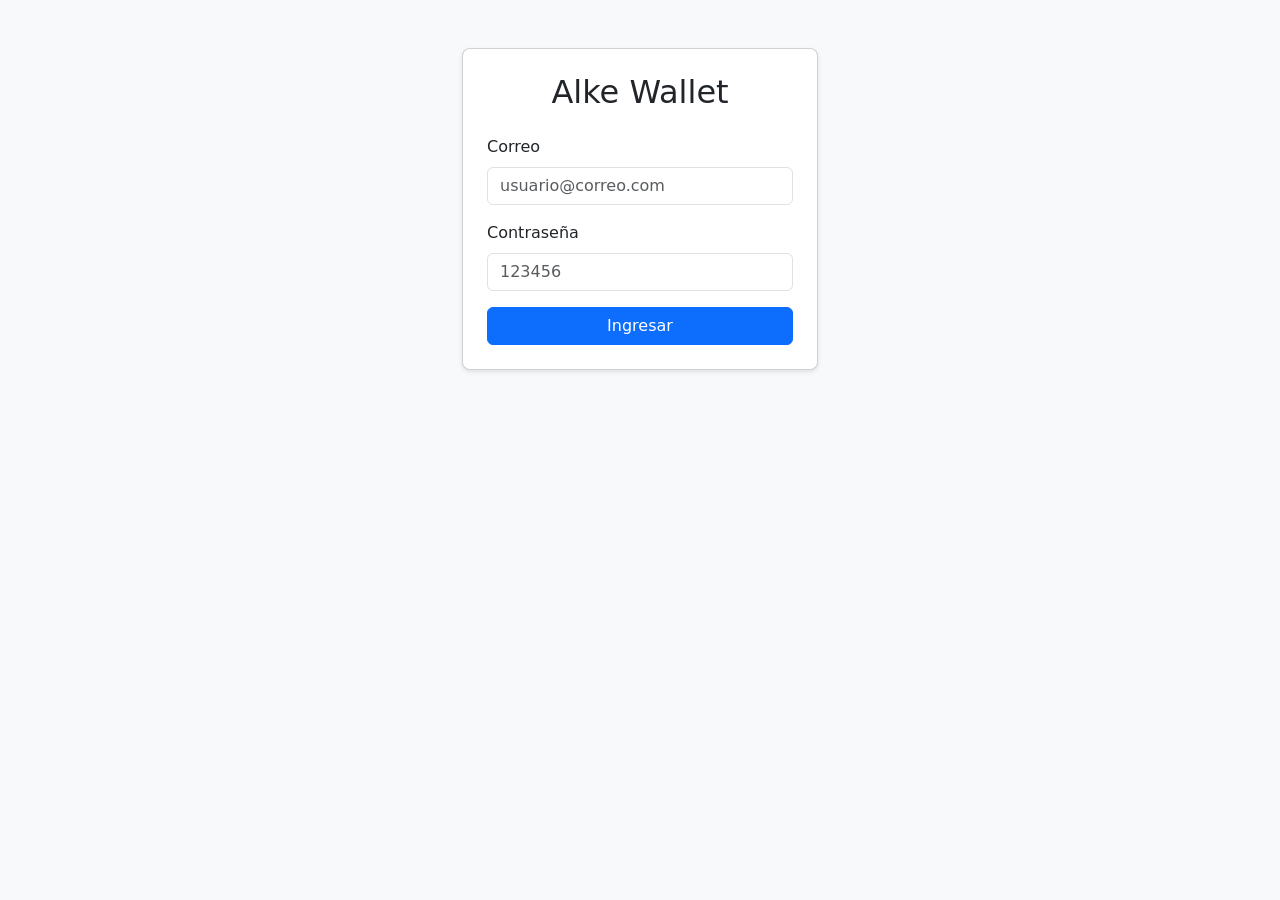
<file: index.html>
<!DOCTYPE html>
<html lang="es">
<head>
    <meta charset="UTF-8">
    <meta name="viewport" content="width=device-width, initial-scale=1.0">
    <title>Alke Wallet - Login</title>
    <link href="https://cdn.jsdelivr.net/npm/bootstrap@5.3.0/dist/css/bootstrap.min.css" rel="stylesheet">
    <link rel="stylesheet" href="css/styles.css">
</head>
<body class="bg-light">

    <div class="container mt-5">
        <div class="row justify-content-center">
            <div class="col-md-4">
                <div class="card p-4">
                    <h2 class="text-center mb-4">Alke Wallet</h2>
                    
                    <form id="loginForm">
                        <div class="mb-3">
                            <label class="form-label">Correo</label>
                            <input type="email" id="email" class="form-control" placeholder="usuario@correo.com" required>
                        </div>
                        <div class="mb-3">
                            <label class="form-label">Contraseña</label>
                            <input type="password" id="password" class="form-control" placeholder="123456" required>
                        </div>
                        
                        <div id="error" class="alert alert-danger d-none">
                            Datos incorrectos, intente de nuevo.
                        </div>

                        <button type="submit" class="btn btn-primary w-100">Ingresar</button>
                    </form>
                </div>
            </div>
        </div>
    </div>

    <script src="https://code.jquery.com/jquery-3.6.0.min.js"></script>
    <script src="js/main.js"></script>
</body>
</html>
</file>
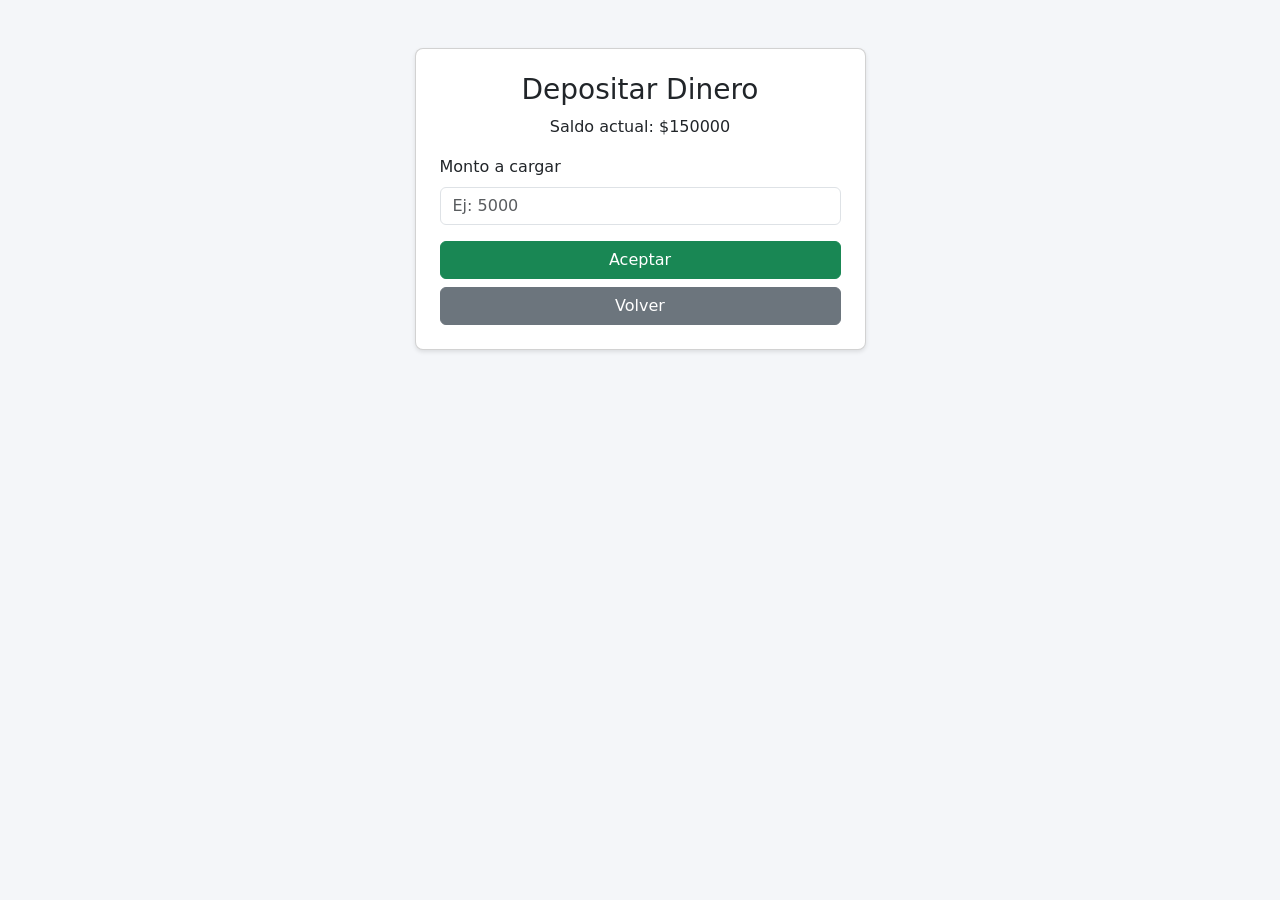
<file: deposit.html>
<!DOCTYPE html>
<html lang="es">
<head>
    <meta charset="UTF-8">
    <meta name="viewport" content="width=device-width, initial-scale=1.0">
    <title>Alke Wallet - Depósito</title>
    <link href="https://cdn.jsdelivr.net/npm/bootstrap@5.3.0/dist/css/bootstrap.min.css" rel="stylesheet">
    <link rel="stylesheet" href="css/styles.css">
</head>
<body>

    <div class="container mt-5">
        <div class="row justify-content-center">
            <div class="col-md-5">
                <div class="card p-4">
                    <h3 class="text-center">Depositar Dinero</h3>
                    <p class="text-center">Saldo actual: <span class="verSaldo">$150000</span></p>

                    <form id="formDeposito">
                        <div class="mb-3">
                            <label class="form-label">Monto a cargar</label>
                            <input type="number" id="monto" class="form-control" placeholder="Ej: 5000" required>
                        </div>
                        <button type="submit" class="btn btn-success w-100 mb-2">Aceptar</button>
                        <a href="menu.html" class="btn btn-secondary w-100">Volver</a>
                    </form>

                    <div id="mensaje" class="alert alert-success mt-3 d-none">
                        ¡Carga realizada!
                    </div>
                </div>
            </div>
        </div>
    </div>

    <script src="https://code.jquery.com/jquery-3.6.0.min.js"></script>
    <script src="js/main.js"></script>
</body>
</html>
</file>
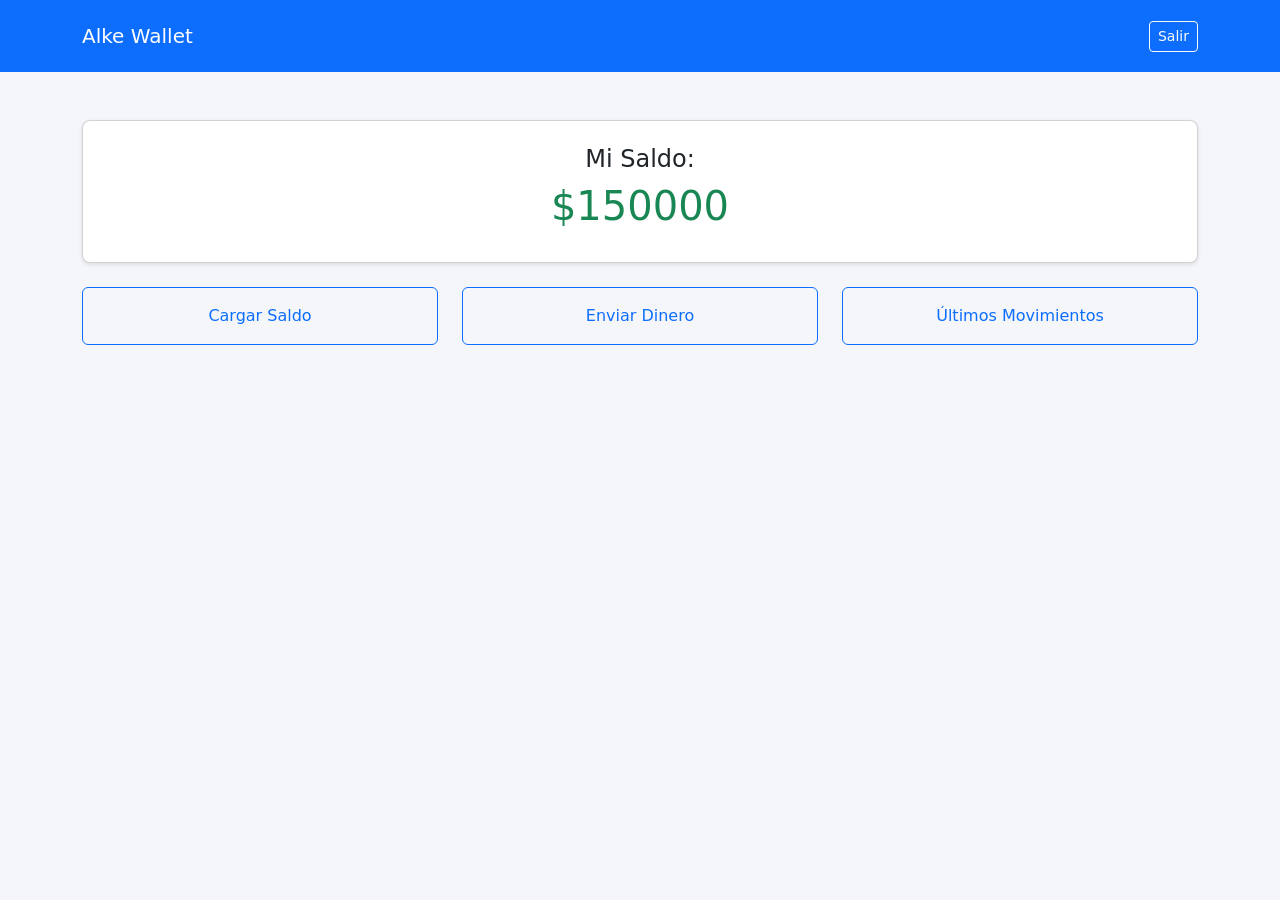
<file: menu.html>
<!DOCTYPE html>
<html lang="es">
<head>
    <meta charset="UTF-8">
    <meta name="viewport" content="width=device-width, initial-scale=1.0">
    <title>Alke Wallet - Menú</title>
    <link href="https://cdn.jsdelivr.net/npm/bootstrap@5.3.0/dist/css/bootstrap.min.css" rel="stylesheet">
    <link rel="stylesheet" href="css/styles.css">
</head>
<body>

    <nav class="navbar navbar-dark bg-primary p-3">
        <div class="container">
            <span class="navbar-brand">Alke Wallet</span>
            <button id="btnSalir" class="btn btn-outline-light btn-sm">Salir</button>
        </div>
    </nav>

    <div class="container text-center mt-5">
        <div class="card p-4 mb-4">
            <h4>Mi Saldo:</h4>
            <h1 id="verSaldo" class="text-success">$150000</h1>
        </div>

        <div class="row">
            <div class="col-md-4 mb-2">
                <a href="deposit.html" class="btn btn-outline-primary w-100 p-3">Cargar Saldo</a>
            </div>
            <div class="col-md-4 mb-2">
                <a href="sendmoney.html" class="btn btn-outline-primary w-100 p-3">Enviar Dinero</a>
            </div>
            <div class="col-md-4 mb-2">
                <a href="transactions.html" class="btn btn-outline-primary w-100 p-3">Últimos Movimientos</a>
            </div>
        </div>
    </div>

    <script src="https://code.jquery.com/jquery-3.6.0.min.js"></script>
    <script src="js/main.js"></script>
</body>
</html>
</file>
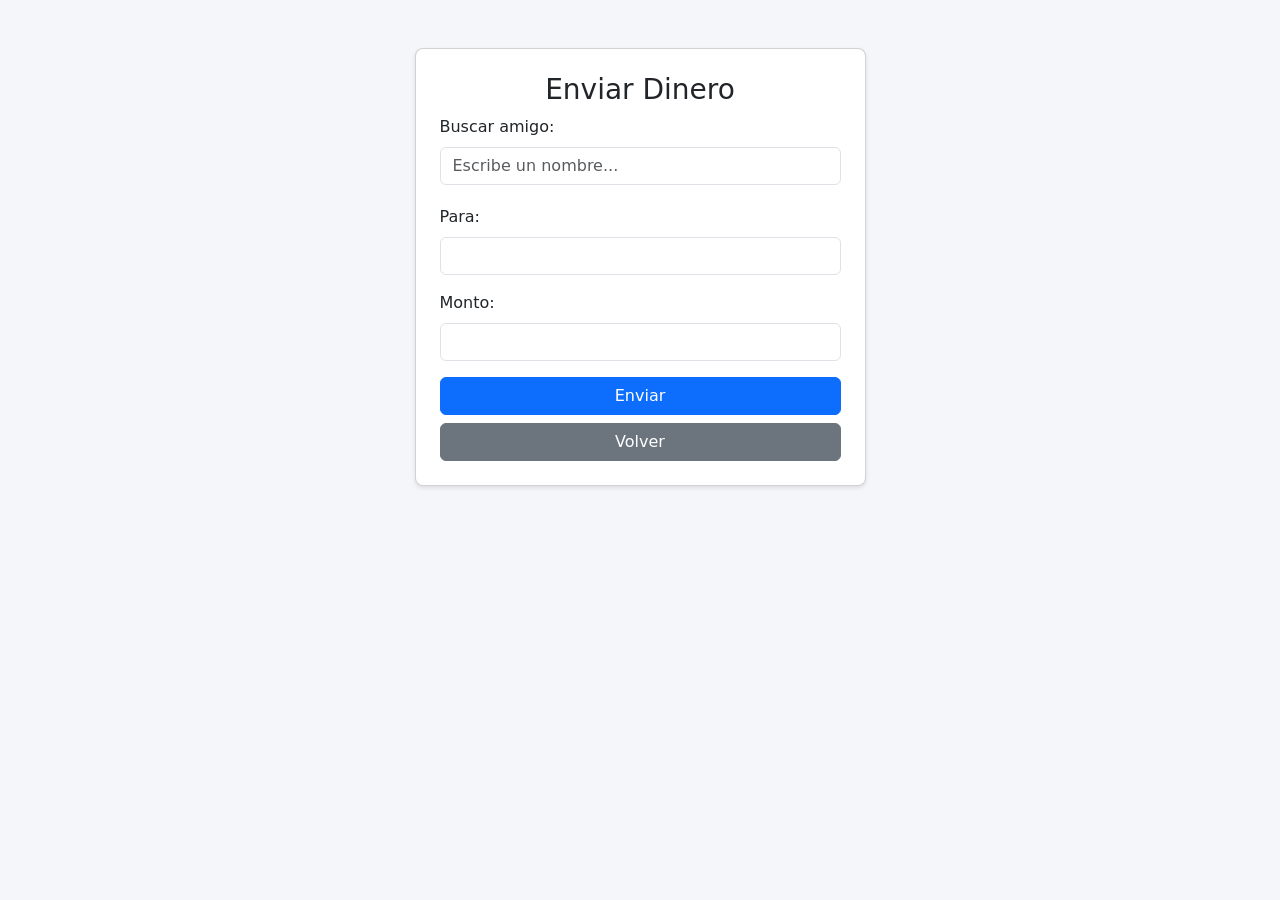
<file: sendmoney.html>
<!DOCTYPE html>
<html lang="es">
<head>
    <meta charset="UTF-8">
    <meta name="viewport" content="width=device-width, initial-scale=1.0">
    <title>Alke Wallet - Transferir</title>
    <link href="https://cdn.jsdelivr.net/npm/bootstrap@5.3.0/dist/css/bootstrap.min.css" rel="stylesheet">
    <link rel="stylesheet" href="css/styles.css">
</head>
<body>

    <div class="container mt-5">
        <div class="row justify-content-center">
            <div class="col-md-5">
                <div class="card p-4">
                    <h3 class="text-center">Enviar Dinero</h3>

                    <div class="mb-3">
                        <label class="form-label">Buscar amigo:</label>
                        <input type="text" id="buscar" class="form-control" placeholder="Escribe un nombre...">
                        <div id="lista" class="list-group mt-1"></div>
                    </div>

                    <form id="formTransferir">
                        <div class="mb-3">
                            <label class="form-label">Para:</label>
                            <input type="text" id="contacto" class="form-control" readonly required>
                        </div>
                        <div class="mb-3">
                            <label class="form-label">Monto:</label>
                            <input type="number" id="montoEnvio" class="form-control" required>
                        </div>
                        <button type="submit" class="btn btn-primary w-100 mb-2">Enviar</button>
                        <a href="menu.html" class="btn btn-secondary w-100">Volver</a>
                    </form>

                    <div id="msgOk" class="alert alert-success mt-3 d-none">
                        ¡Dinero enviado correctamente!
                    </div>
                </div>
            </div>
        </div>
    </div>

    <script src="https://code.jquery.com/jquery-3.6.0.min.js"></script>
    <script src="js/main.js"></script>
</body>
</html>
</file>
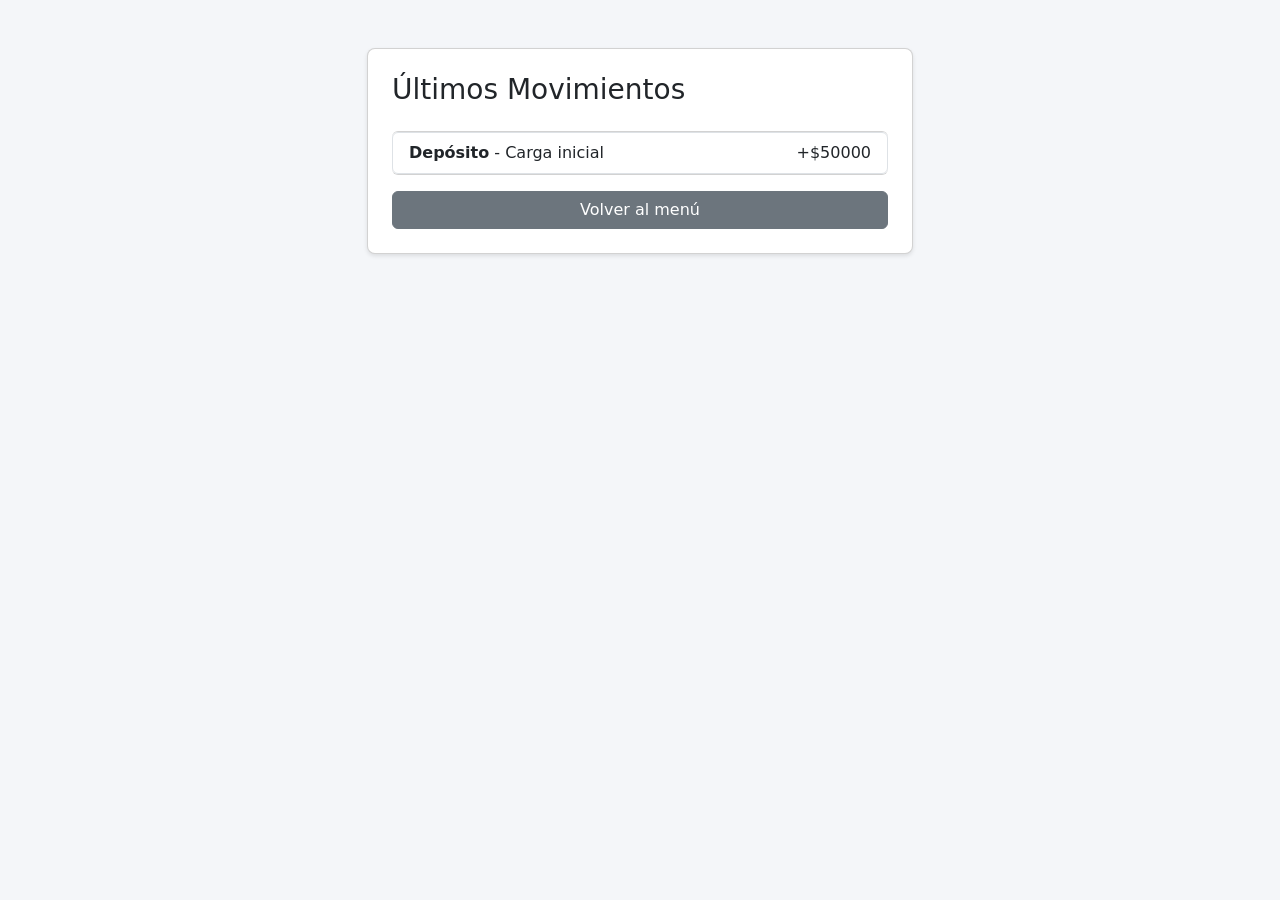
<file: transactions.html>
<!DOCTYPE html>
<html lang="es">
<head>
    <meta charset="UTF-8">
    <meta name="viewport" content="width=device-width, initial-scale=1.0">
    <title>Alke Wallet - Historial</title>
    <link href="https://cdn.jsdelivr.net/npm/bootstrap@5.3.0/dist/css/bootstrap.min.css" rel="stylesheet">
    <link rel="stylesheet" href="css/styles.css">
</head>
<body>

    <div class="container mt-5">
        <div class="row justify-content-center">
            <div class="col-md-6">
                <div class="card p-4">
                    <h3>Últimos Movimientos</h3>
                    
                    <ul id="listaMovimientos" class="list-group mt-3">
                        <!-- aca se cargan con javascript -->
                    </ul>

                    <a href="menu.html" class="btn btn-secondary mt-3">Volver al menú</a>
                </div>
            </div>
        </div>
    </div>

    <script src="https://code.jquery.com/jquery-3.6.0.min.js"></script>
    <script src="js/main.js"></script>
</body>
</html>
</file>
<file: css/styles.css>
/* Estilos sencillos para el fondo y las tarjetas */
body {
    background-color: #f4f6f9;
}

.card {
    border-radius: 8px;
    box-shadow: 0 2px 4px rgba(0,0,0,0.1);
}
</file>
